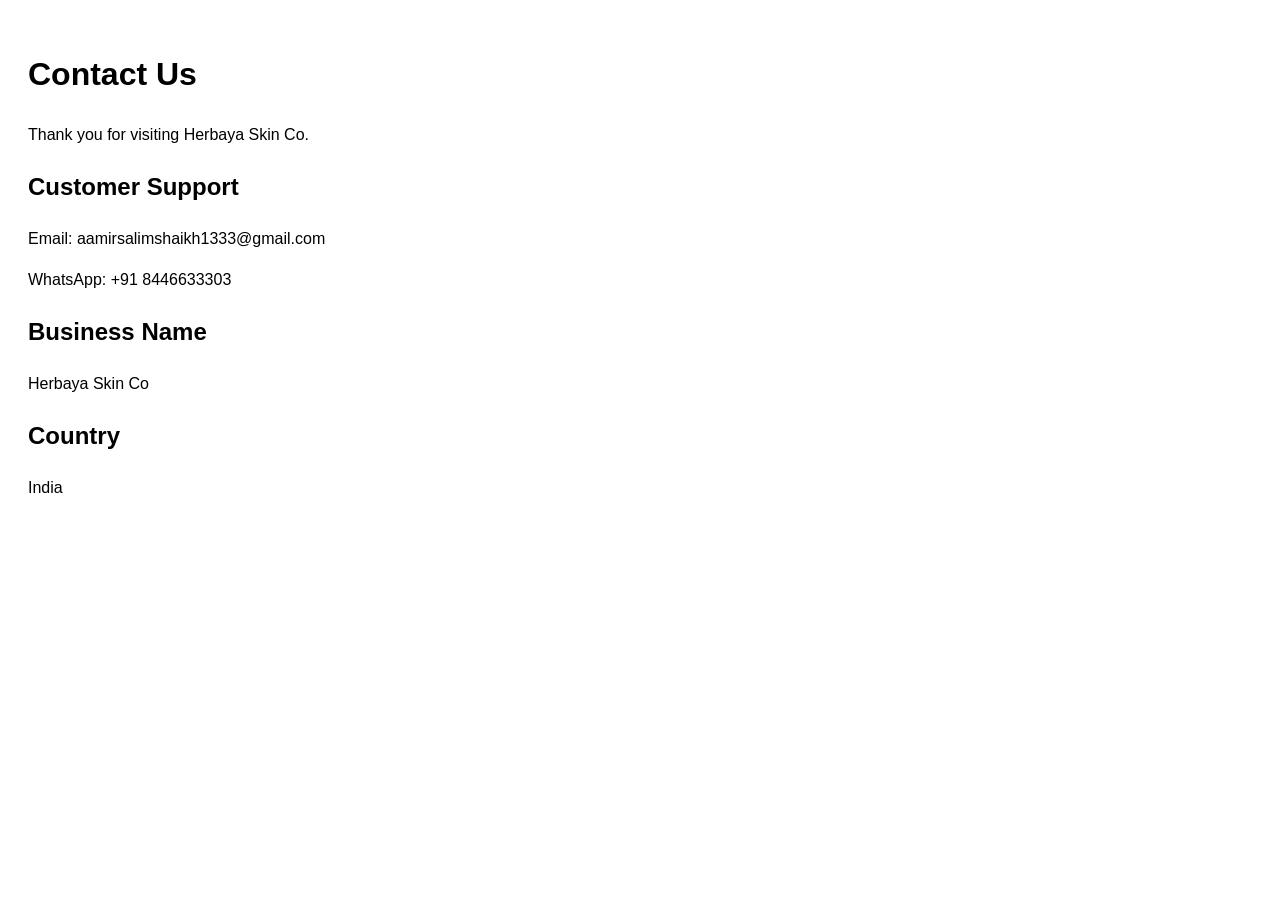
<file: contact.html>
<!DOCTYPE html>
<html>
<head>
<title>Contact Us - Herbaya Skin Co</title>
</head>
<body style="font-family: Arial; padding: 20px; line-height: 1.6;">

<h1>Contact Us</h1>

<p>Thank you for visiting Herbaya Skin Co.</p>

<h2>Customer Support</h2>
<p>Email: aamirsalimshaikh1333@gmail.com</p>
<p>WhatsApp: +91 8446633303</p>

<h2>Business Name</h2>
<p>Herbaya Skin Co</p>

<h2>Country</h2>
<p>India</p>

</body>
</html>
</file>
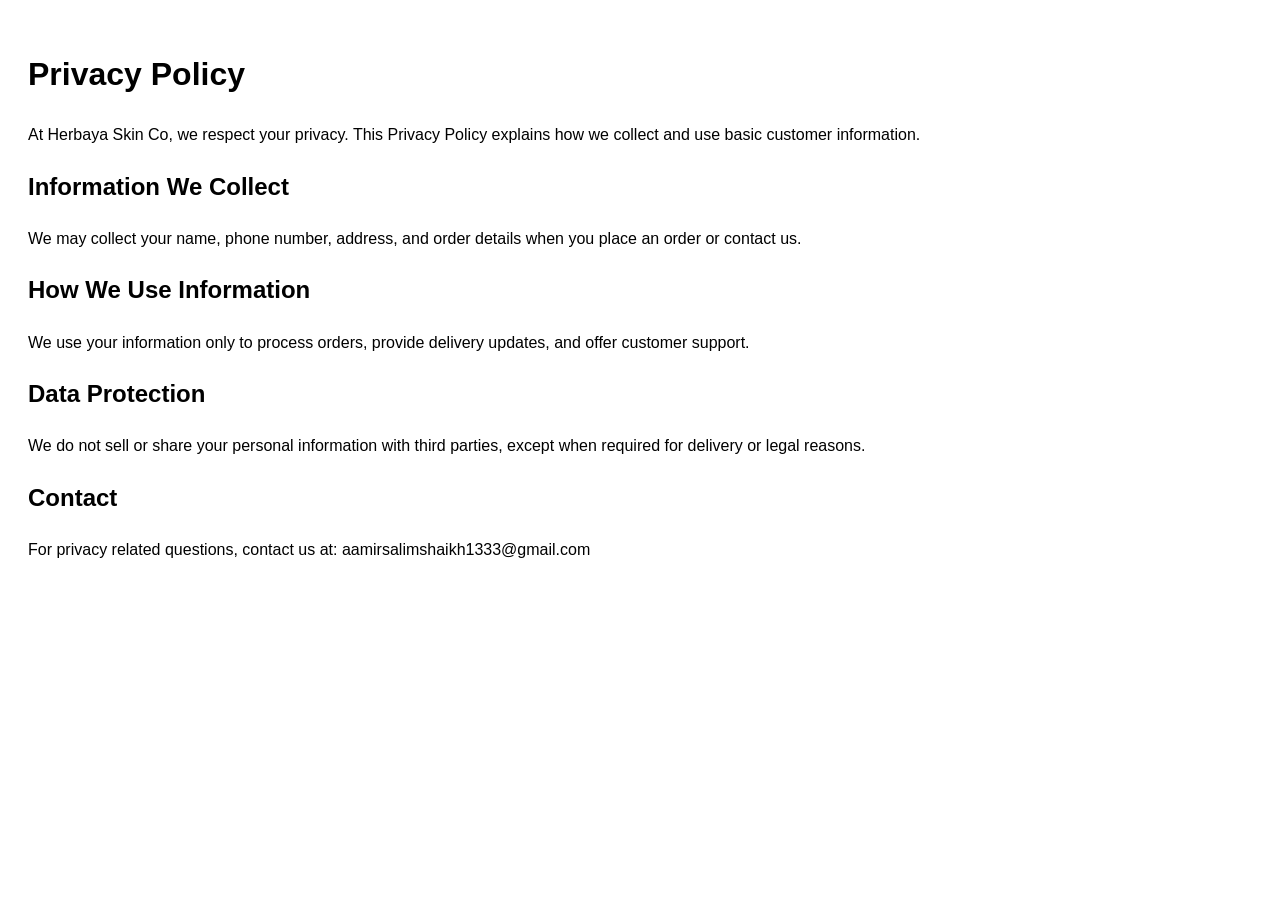
<file: privacy-policy.html>
<!DOCTYPE html>
<html>
<head>
<title>Privacy Policy - Herbaya Skin Co</title>
</head>
<body style="font-family: Arial; padding: 20px; line-height: 1.6;">

<h1>Privacy Policy</h1>

<p>At Herbaya Skin Co, we respect your privacy. This Privacy Policy explains how we collect and use basic customer information.</p>

<h2>Information We Collect</h2>
<p>We may collect your name, phone number, address, and order details when you place an order or contact us.</p>

<h2>How We Use Information</h2>
<p>We use your information only to process orders, provide delivery updates, and offer customer support.</p>

<h2>Data Protection</h2>
<p>We do not sell or share your personal information with third parties, except when required for delivery or legal reasons.</p>

<h2>Contact</h2>
<p>For privacy related questions, contact us at: aamirsalimshaikh1333@gmail.com</p>

</body>
</html>
</file>
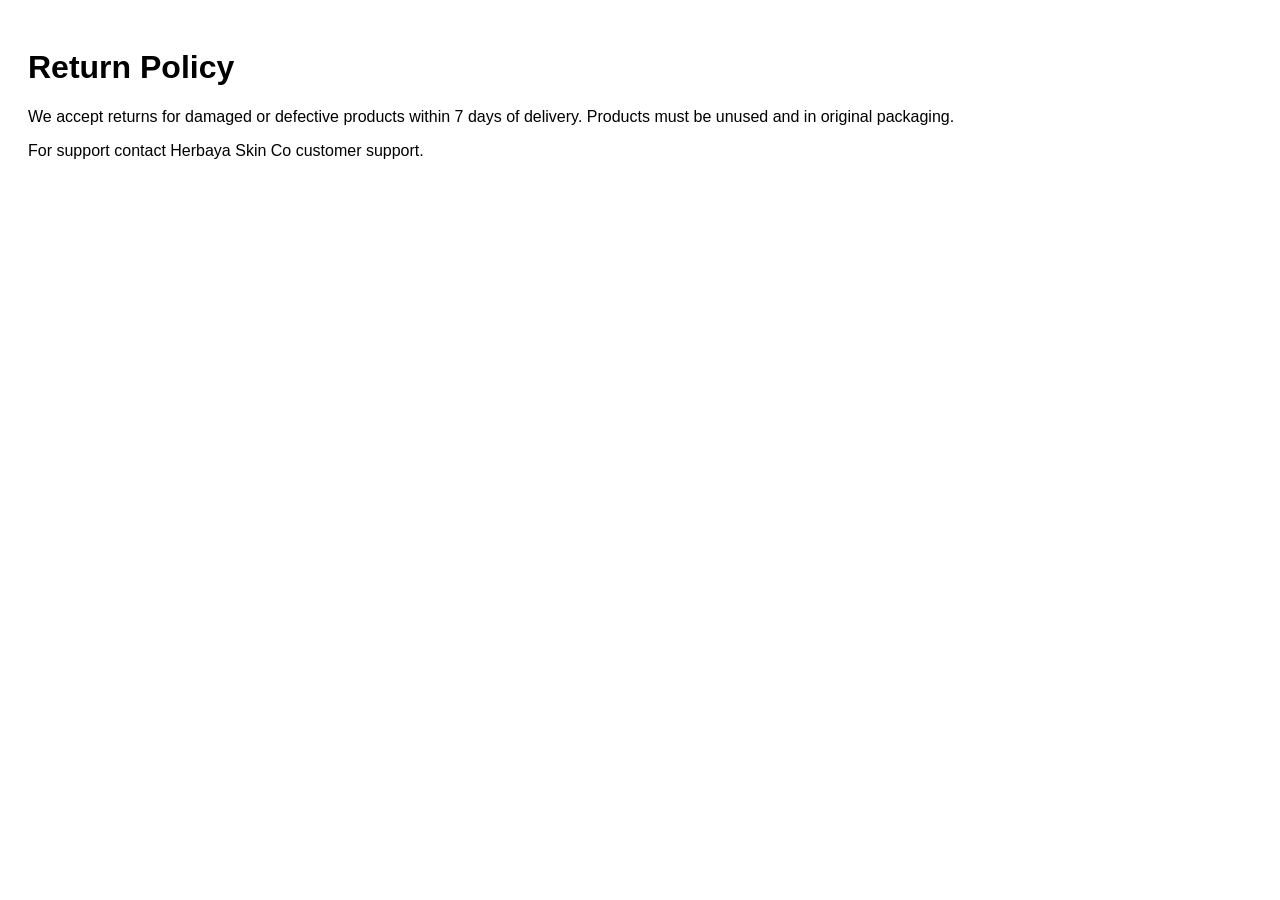
<file: return-policy.html>
<!DOCTYPE html>
<html>
<head>
<title>Return Policy - Herbaya Skin Co</title>
</head>

<body style="font-family: Arial; padding: 20px;">

<h1>Return Policy</h1>

<p>
We accept returns for damaged or defective products within 7 days of delivery.
Products must be unused and in original packaging.
</p>

<p>
For support contact Herbaya Skin Co customer support.
</p>

</body>
</html>
</file>
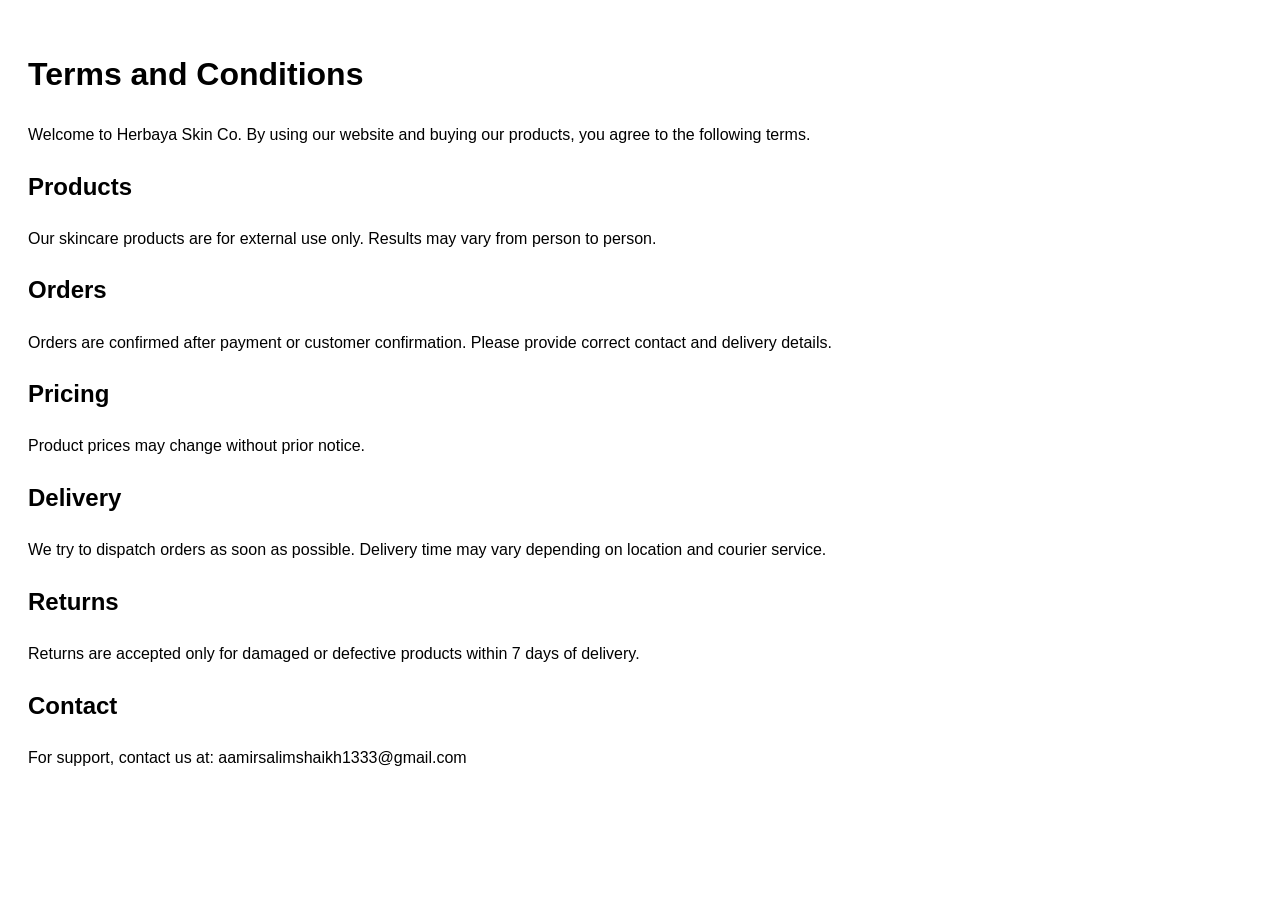
<file: terms-and-conditions.html>
<!DOCTYPE html>
<html>
  <meta name="robots" content="noindex, follow">
<head>
<title>Terms and Conditions</title>
</head>
<body style="font-family: Arial; padding: 20px; line-height: 1.6;">

<h1>Terms and Conditions</h1>

<p>Welcome to Herbaya Skin Co. By using our website and buying our products, you agree to the following terms.</p>

<h2>Products</h2>
<p>Our skincare products are for external use only. Results may vary from person to person.</p>

<h2>Orders</h2>
<p>Orders are confirmed after payment or customer confirmation. Please provide correct contact and delivery details.</p>

<h2>Pricing</h2>
<p>Product prices may change without prior notice.</p>

<h2>Delivery</h2>
<p>We try to dispatch orders as soon as possible. Delivery time may vary depending on location and courier service.</p>

<h2>Returns</h2>
<p>Returns are accepted only for damaged or defective products within 7 days of delivery.</p>

<h2>Contact</h2>
<p>For support, contact us at: aamirsalimshaikh1333@gmail.com</p>

</body>
</html>
</file>
